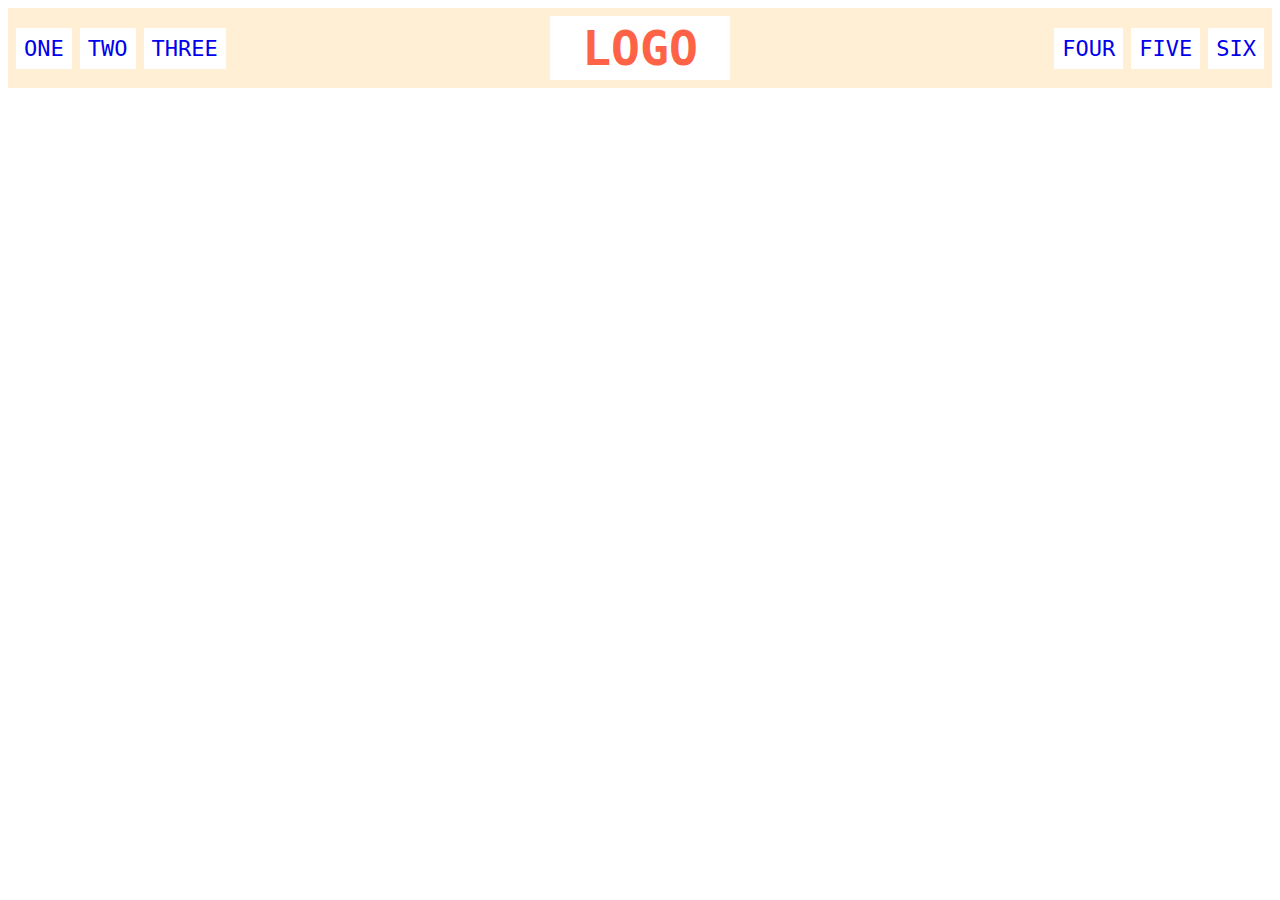
<file: flex/02-flex-header/index.html>
<!DOCTYPE html>
<html lang="en">

<head>
  <meta charset="UTF-8">
  <meta http-equiv="X-UA-Compatible" content="IE=edge">
  <meta name="viewport" content="width=device-width, initial-scale=1.0">
  <title>Flex Header</title>
  <link rel="stylesheet" href="./style.css">
</head>

<body>
  <div class="header">
    <div class="left-links">
      <ul>
        <li><a href="#">ONE</a></li>
        <li><a href="#">TWO</a></li>
        <li><a href="#">THREE</a></li>
      </ul>
    </div>
    <div class="logo">LOGO</div>
    <div class="right-links">
      <ul>
        <li><a href="#">FOUR</a></li>
        <li><a href="#">FIVE</a></li>
        <li><a href="#">SIX</a></li>
      </ul>
    </div>
  </div>
</body>

</html>
</file>
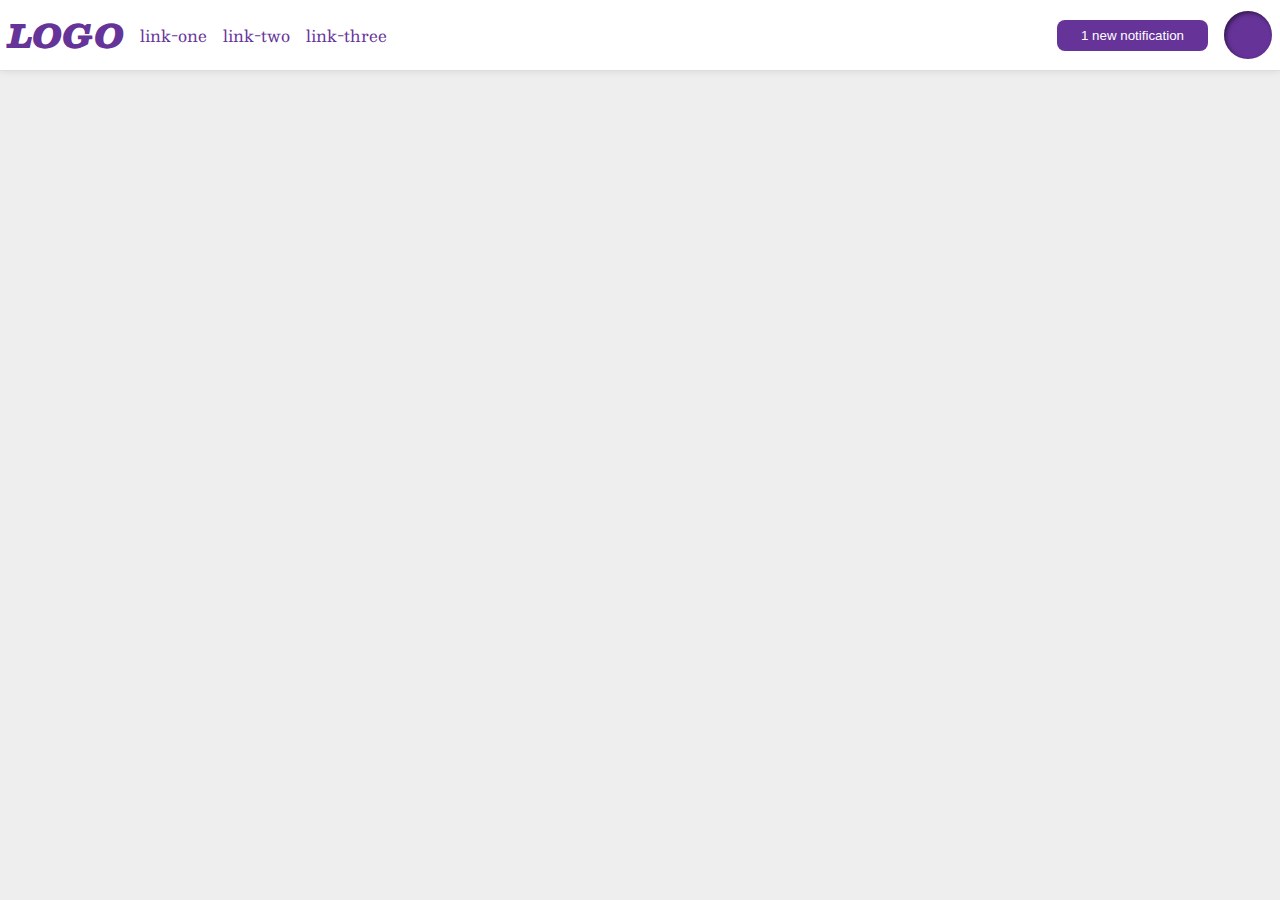
<file: flex/03-flex-header-2/index.html>
<!DOCTYPE html>
<html lang="en">

<head>
  <meta charset="UTF-8">
  <meta http-equiv="X-UA-Compatible" content="IE=edge">
  <meta name="viewport" content="width=device-width, initial-scale=1.0">
  <title>Flex Header 2</title>
  <link rel="stylesheet" href="style.css">
</head>

<body>
  <div class="header">
    <div class="left">
      <div class="logo">
        LOGO
      </div>
      <ul class="links">
        <li><a href="https://google.com">link-one</a></li>
        <li><a href="https://google.com">link-two</a></li>
        <li><a href="https://google.com">link-three</a></li>
      </ul>
    </div>
    <div class="right">
      <button class="notifications">
        1 new notification
      </button>
      <div class="profile-image"></div>
    </div>
  </div>
</body>

</html>
</file>
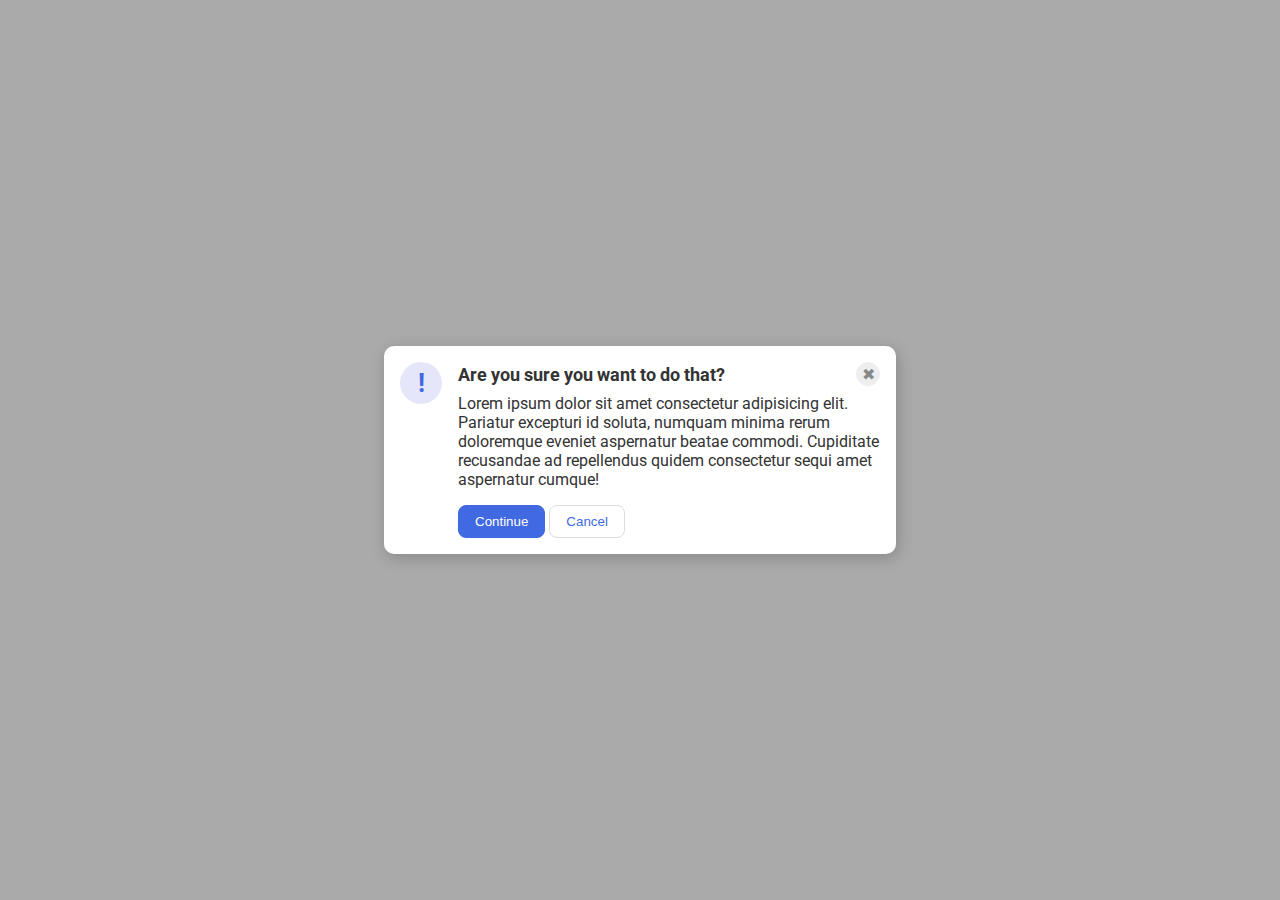
<file: flex/05-flex-modal/index.html>
<!DOCTYPE html>
<html lang="en">

<head>
  <meta charset="UTF-8">
  <meta http-equiv="X-UA-Compatible" content="IE=edge">
  <meta name="viewport" content="width=device-width, initial-scale=1.0">
  <link rel="stylesheet" href="style.css">
  <title>Modal</title>
</head>

<body>
  <div class="modal">
    <div class="icon">!</div>
    <div class="container">
      <div class="header">Are you sure you want to do that?
        <button class="close-button">✖</button>
      </div>
      <div class="text">Lorem ipsum dolor sit amet consectetur adipisicing elit. Pariatur excepturi id soluta, numquam
        minima rerum doloremque eveniet aspernatur beatae commodi. Cupiditate recusandae ad repellendus quidem
        consectetur sequi amet aspernatur cumque!</div>
      <button class="continue">Continue</button>
      <button class="cancel">Cancel</button>
    </div>
  </div>
</body>

</html>
</file>
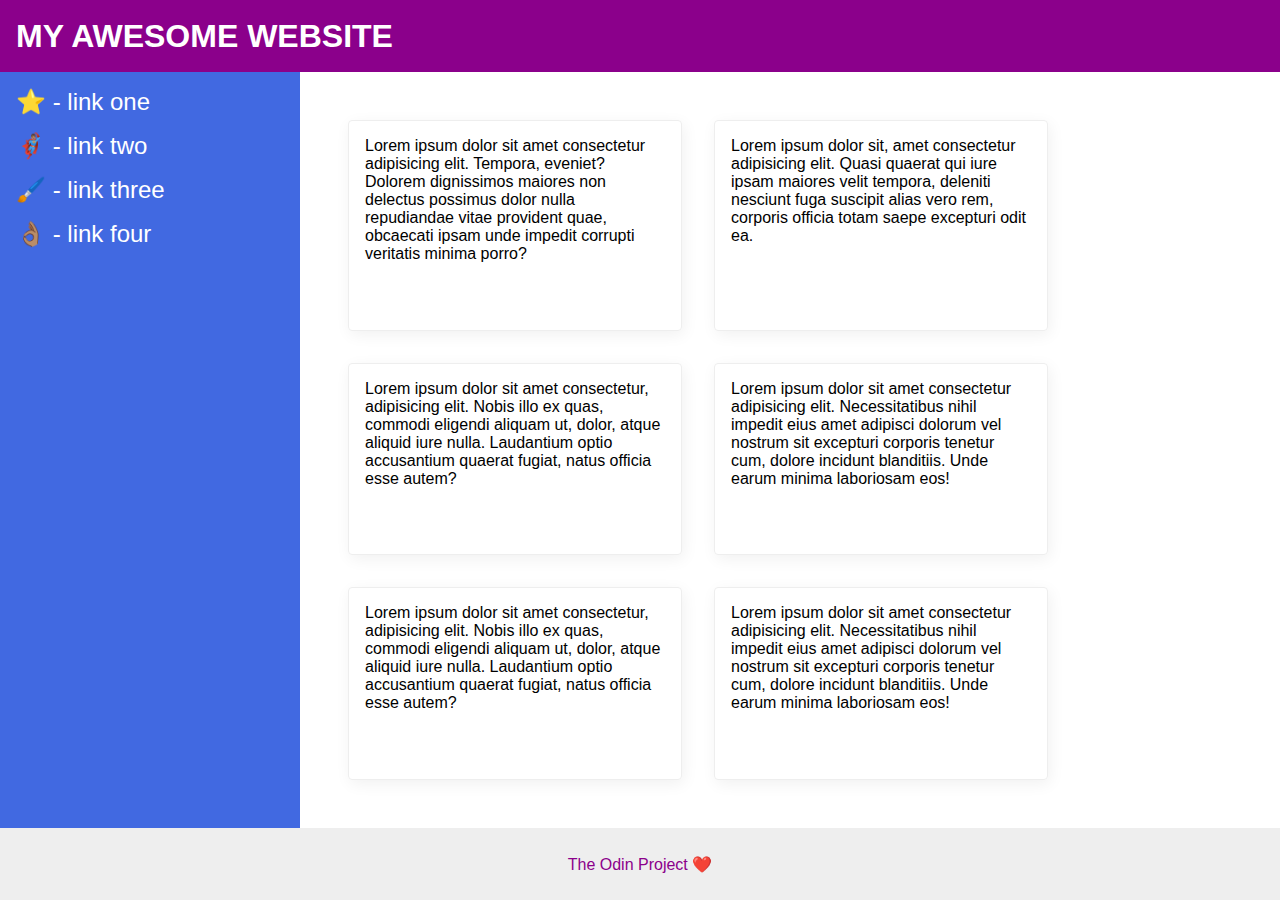
<file: flex/07-flex-layout-2/index.html>
<!DOCTYPE html>
<html lang="en">

<head>
  <meta charset="UTF-8">
  <meta http-equiv="X-UA-Compatible" content="IE=edge">
  <meta name="viewport" content="width=device-width, initial-scale=1.0">
  <title>The Holy Grail</title>
  <link rel="stylesheet" href="style.css">
</head>

<body>
  <div class="header">
    MY AWESOME WEBSITE
  </div>
  <div class="content">
    <div class="sidebar">
      <ul>
        <li><a href="#">⭐ - link one</a></li>
        <li><a href="#">🦸🏽‍♂️ - link two</a></li>
        <li><a href="#">🖌️ - link three</a></li>
        <li><a href="#">👌🏽 - link four</a></li>
      </ul>
    </div>
    <div class="workspace">
      <div class="card">Lorem ipsum dolor sit amet consectetur adipisicing elit. Tempora, eveniet? Dolorem dignissimos
        maiores non delectus possimus dolor nulla repudiandae vitae provident quae, obcaecati ipsam unde impedit
        corrupti
        veritatis minima porro?</div>
      <div class="card">Lorem ipsum dolor sit, amet consectetur adipisicing elit. Quasi quaerat qui iure ipsam maiores
        velit tempora, deleniti nesciunt fuga suscipit alias vero rem, corporis officia totam saepe excepturi odit ea.
      </div>
      <div class="card">Lorem ipsum dolor sit amet consectetur, adipisicing elit. Nobis illo ex quas, commodi eligendi
        aliquam ut, dolor, atque aliquid iure nulla. Laudantium optio accusantium quaerat fugiat, natus officia esse
        autem?</div>
      <div class="card">Lorem ipsum dolor sit amet consectetur adipisicing elit. Necessitatibus nihil impedit eius amet
        adipisci dolorum vel nostrum sit excepturi corporis tenetur cum, dolore incidunt blanditiis. Unde earum minima
        laboriosam eos!</div>
      <div class="card">Lorem ipsum dolor sit amet consectetur, adipisicing elit. Nobis illo ex quas, commodi eligendi
        aliquam ut, dolor, atque aliquid iure nulla. Laudantium optio accusantium quaerat fugiat, natus officia esse
        autem?</div>
      <div class="card">Lorem ipsum dolor sit amet consectetur adipisicing elit. Necessitatibus nihil impedit eius amet
        adipisci dolorum vel nostrum sit excepturi corporis tenetur cum, dolore incidunt blanditiis. Unde earum minima
        laboriosam eos!</div>
    </div>
  </div>

  <div class="footer">
    The Odin Project ❤️
  </div>
</body>

</html>
</file>
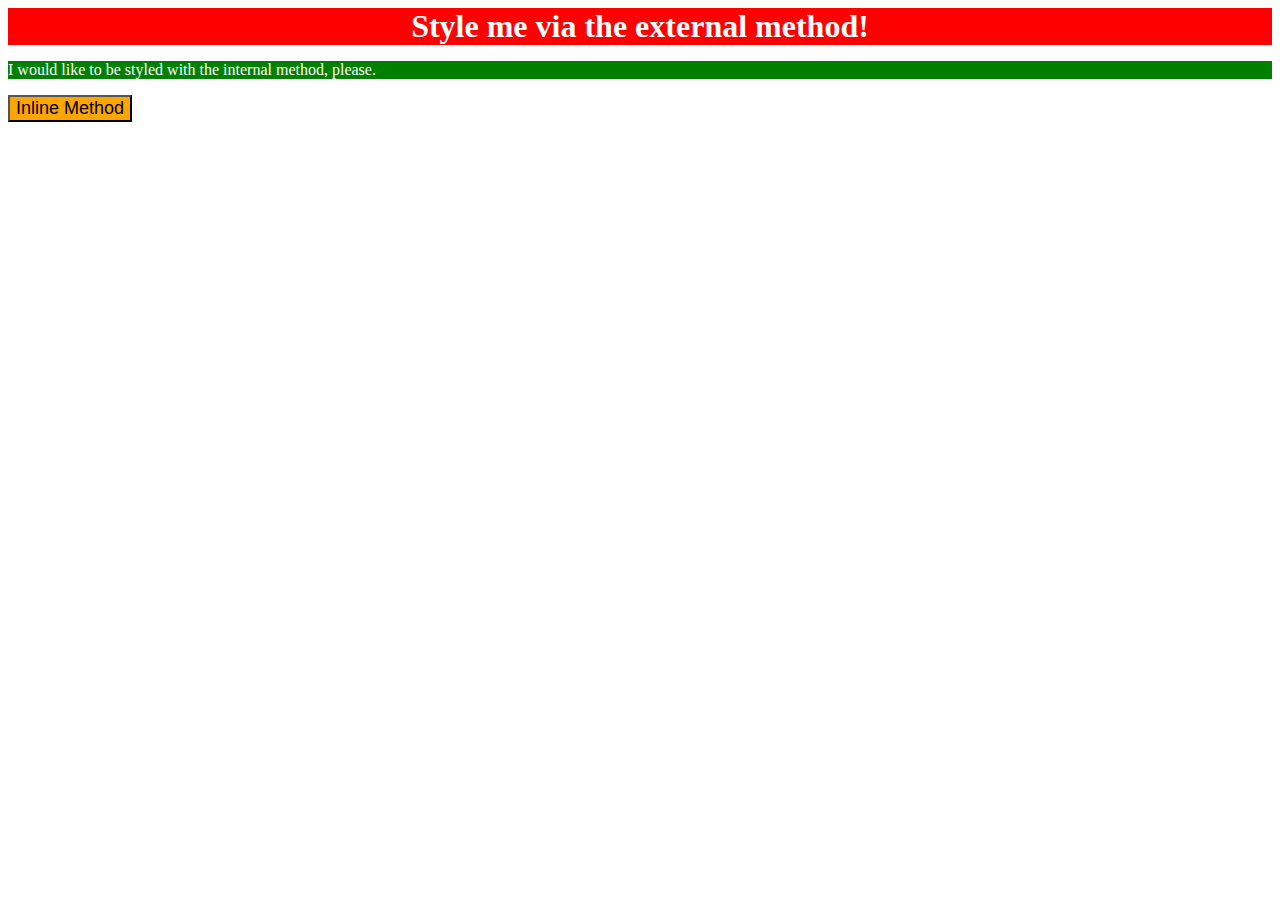
<file: foundations/01-css-methods/index.html>
<!DOCTYPE html>
<html lang="en">

<head>
  <meta charset="UTF-8">
  <meta http-equiv="X-UA-Compatible" content="IE=edge">
  <meta name="viewport" content="width=device-width, initial-scale=1.0">
  <title>Methods for Adding CSS</title>
  <style>
    p {
      background-color: green;
      color: white;
      font-size: 18;
    }
  </style>
  <link rel="stylesheet" href="style.css">
</head>

<body>
  <div>Style me via the external method!</div>
  <p>I would like to be styled with the internal method, please.</p>
  <button style="background-color: orange; font-size: 18px;">Inline Method</button>
</body>

</html>
</file>
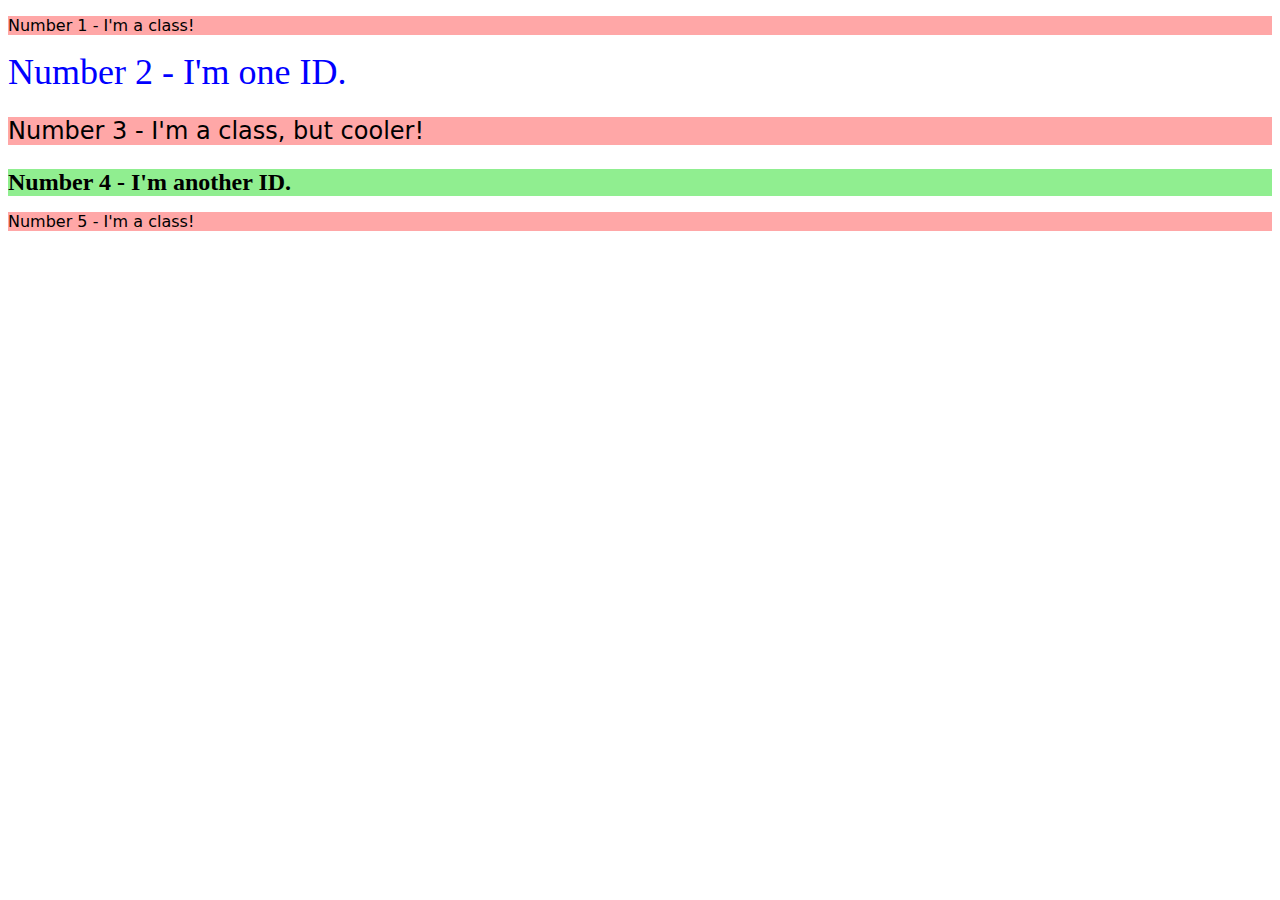
<file: foundations/02-class-id-selectors/index.html>
<!DOCTYPE html>
<html lang="en">

<head>
  <meta charset="UTF-8">
  <meta http-equiv="X-UA-Compatible" content="IE=edge">
  <meta name="viewport" content="width=device-width, initial-scale=1.0">
  <title>Class and ID Selectors</title>
  <link rel="stylesheet" href="style.css">
</head>

<body>
  <p class="oddNumber">Number 1 - I'm a class!</p>
  <div id="number2">Number 2 - I'm one ID.</div>
  <p class="oddNumber" id="number3">Number 3 - I'm a class, but cooler!</p>
  <div id="number4">Number 4 - I'm another ID.</div>
  <p class="oddNumber">Number 5 - I'm a class!</p>
</body>

</html>
</file>
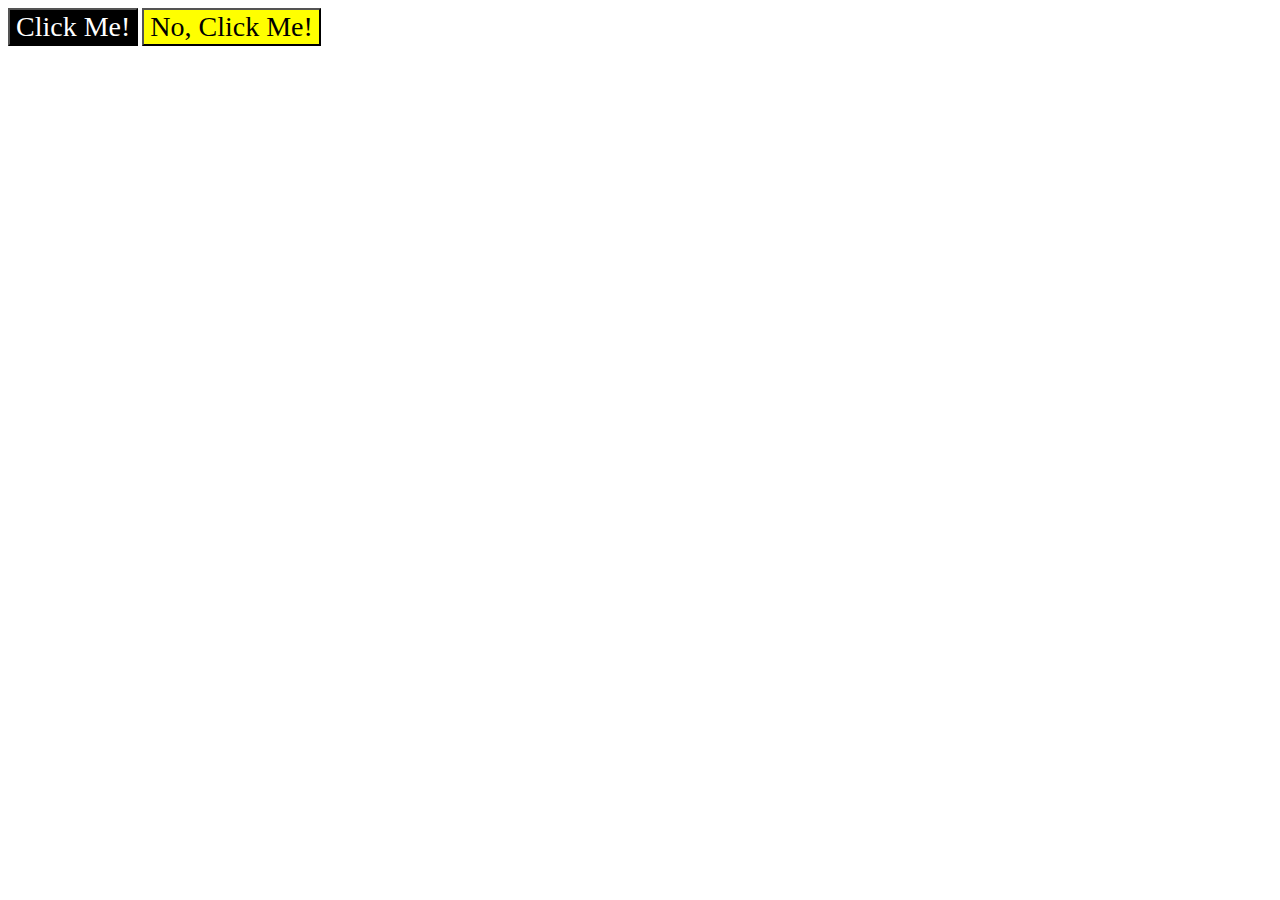
<file: foundations/03-grouping-selectors/index.html>
<!DOCTYPE html>
<html lang="en">

<head>
  <meta charset="UTF-8">
  <meta http-equiv="X-UA-Compatible" content="IE=edge">
  <meta name="viewport" content="width=device-width, initial-scale=1.0">
  <title>Grouping Selectors</title>
  <link rel="stylesheet" href="style.css">
</head>

<body>
  <button class="buttonOk">Click Me!</button>
  <button class="buttonNoOk">No, Click Me!</button>
</body>

</html>
</file>
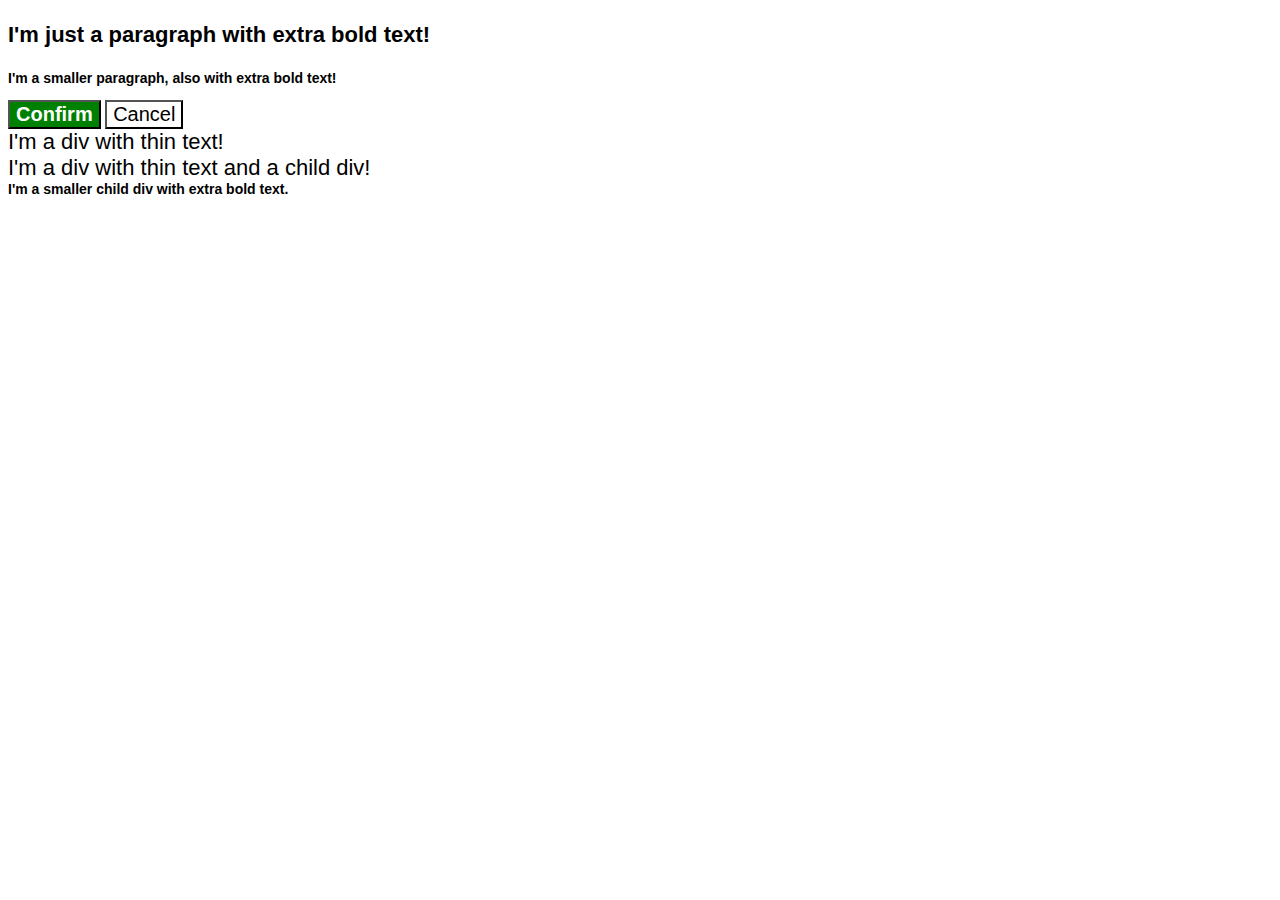
<file: foundations/06-cascade-fix/index.html>
<!DOCTYPE html>
<html lang="en">

<head>
  <meta charset="UTF-8">
  <meta http-equiv="X-UA-Compatible" content="IE=edge">
  <meta name="viewport" content="width=device-width, initial-scale=1.0">
  <title>Fix the Cascade</title>
  <link rel="stylesheet" href="style.css">
</head>

<body>
  <p class="para">I'm just a paragraph with extra bold text!</p>
  <p class="para small-para">I'm a smaller paragraph, also with extra bold text!</p>

  <button id="confirm-button" class="button confirm">Confirm</button>
  <button id="cancel-button" class="button cancel">Cancel</button>

  <div class="text">I'm a div with thin text!</div>
  <div class="text">I'm a div with thin text and a child div!
    <div class="text child">I'm a smaller child div with extra bold text.</div>
  </div>
</body>

</html>
</file>
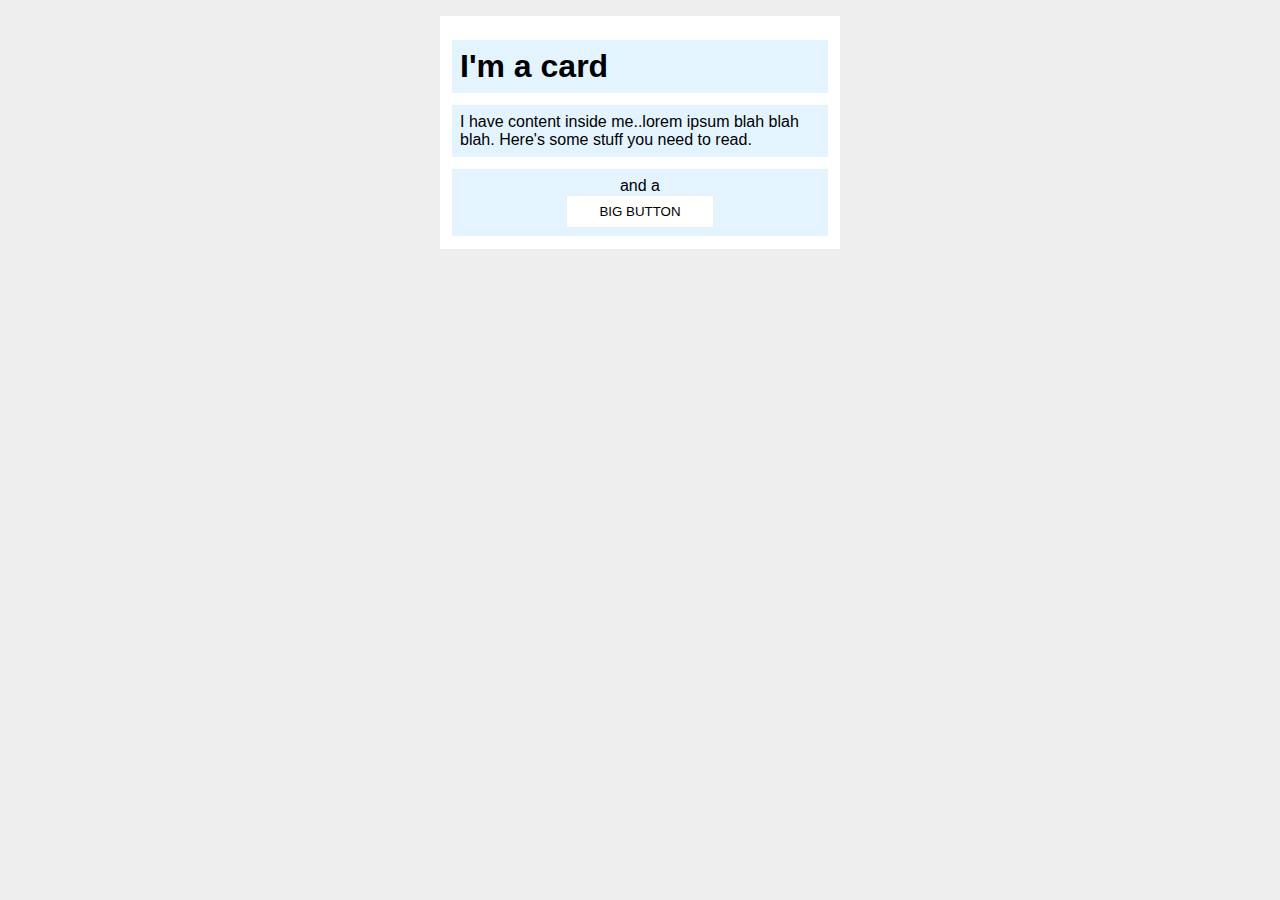
<file: foundations/block-and-inline/02-margin-and-padding-2/index.html>
<!DOCTYPE html>
<html lang="en">
  <head>
    <meta charset="UTF-8">
    <meta http-equiv="X-UA-Compatible" content="IE=edge">
    <meta name="viewport" content="width=device-width, initial-scale=1.0">
    <title>Margin and Padding exercise 2</title>
    <link rel="stylesheet" href="style.css">
  </head>
  <body>
    <div class="card">
      <h1 class="title">I'm a card</h1>
      <div class="content">I have content inside me..lorem ipsum blah blah blah. Here's some stuff you need to read.</div>
      <div class="button-container"><p>and a</p> <button>BIG BUTTON</button></div>
    </div>
  </body>
</html>
</file>
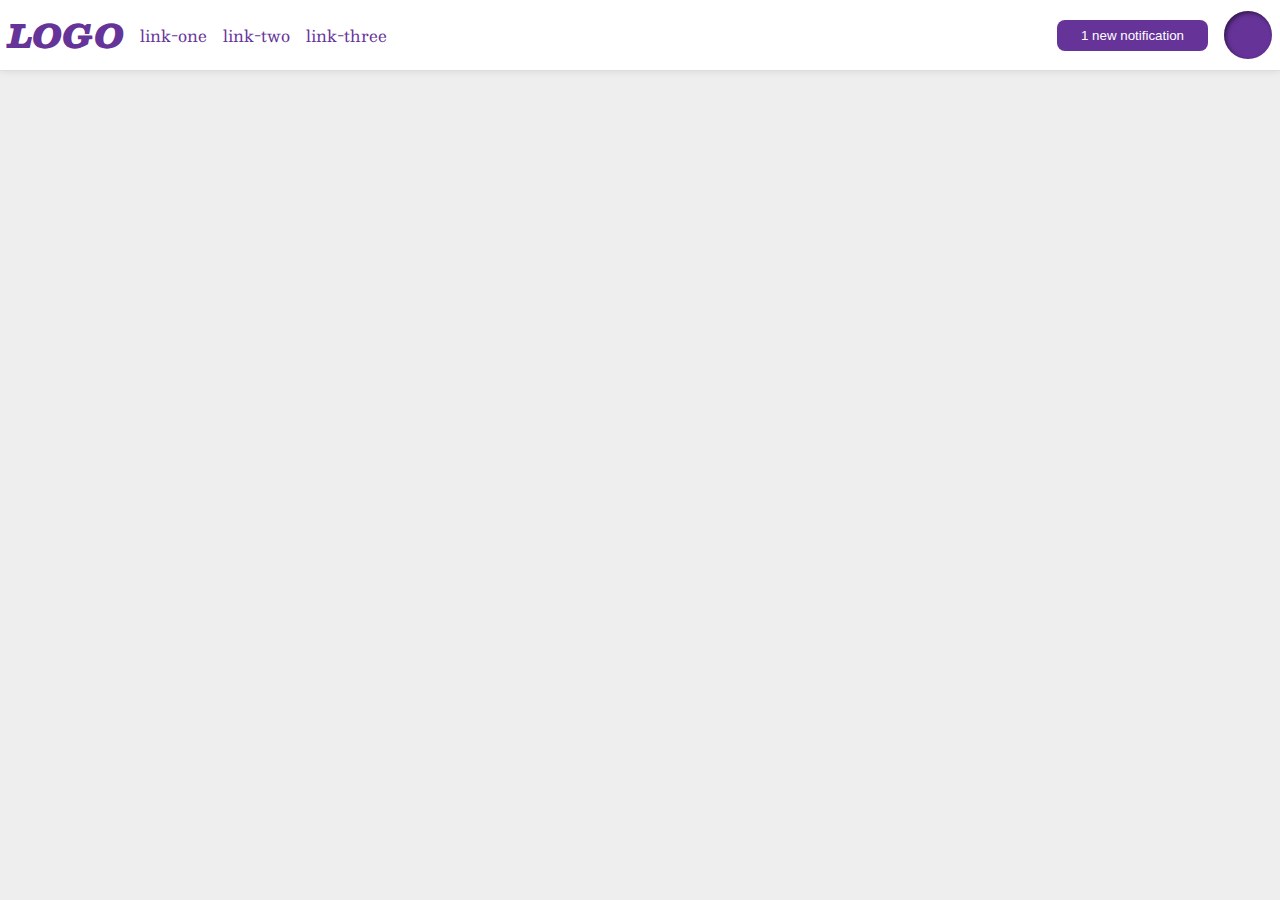
<file: foundations/flex/03-flex-header-2/index.html>
<!DOCTYPE html>
<html lang="en">
  <head>
    <meta charset="UTF-8">
    <meta http-equiv="X-UA-Compatible" content="IE=edge">
    <meta name="viewport" content="width=device-width, initial-scale=1.0">
    <title>Flex Header 2</title>
    <link rel="stylesheet" href="style.css">
  </head>
  <body>
    <div class="header">
      <div class="left">
        <div class="logo">
          LOGO
        </div>
        <ul class="links">
          <li><a href="https://google.com">link-one</a></li>
          <li><a href="https://google.com">link-two</a></li>
          <li><a href="https://google.com">link-three</a></li>
        </ul>
      </div>
      <div class="right">
		  <button class="notifications">
			1 new notification
		  </button>
		  <div class="profile-image"></div>
	  </div>
      
    </div>
  </body>
</html>
</file>
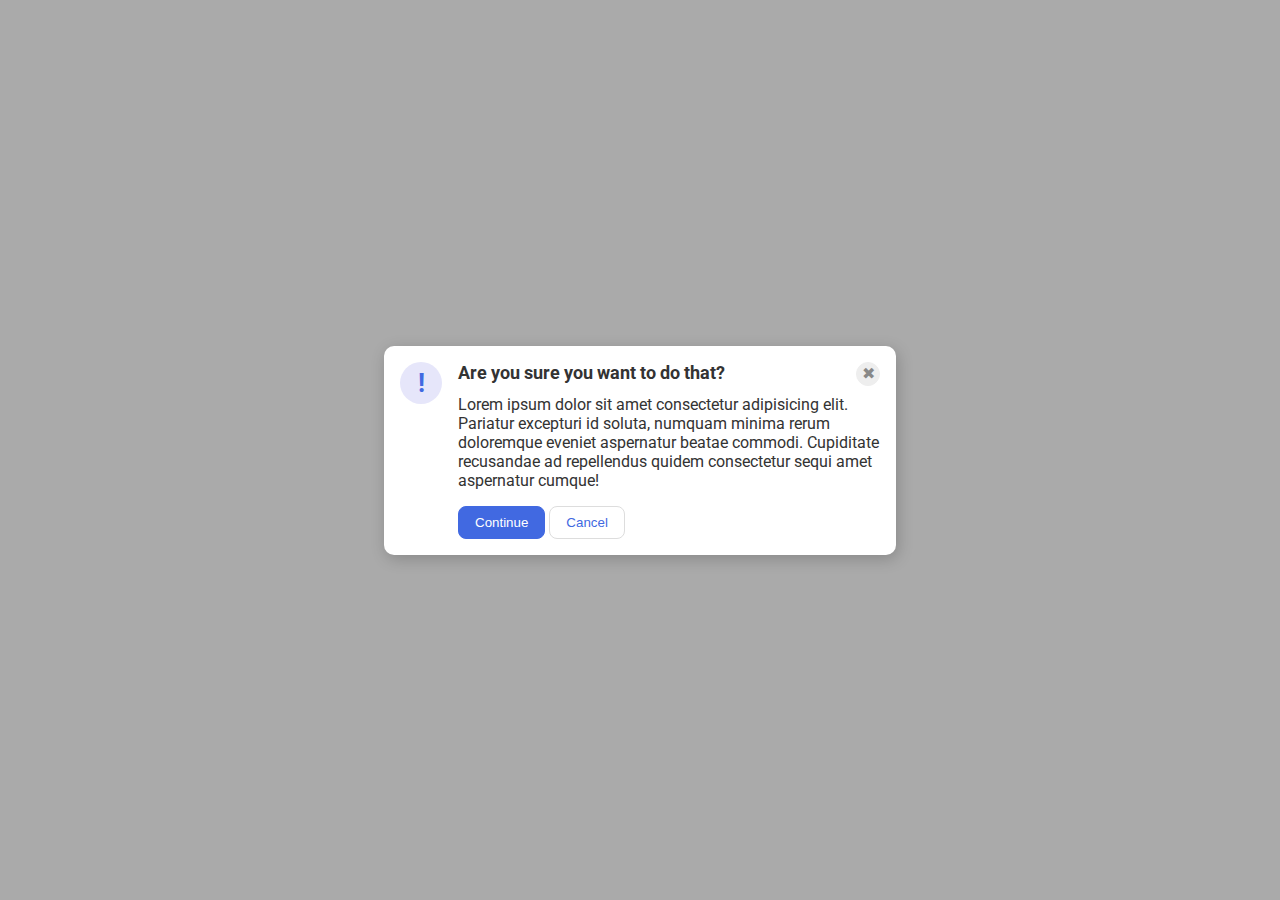
<file: foundations/flex/05-flex-modal/index.html>
<!DOCTYPE html>
<html lang="en">
  <head>
    <meta charset="UTF-8">
    <meta http-equiv="X-UA-Compatible" content="IE=edge">
    <meta name="viewport" content="width=device-width, initial-scale=1.0">
    <link rel="stylesheet" href="style.css">
    <title>Modal</title>
  </head>
  <body>
    <div class="modal">
      <div class="left">
        <div class="icon">!</div>
      </div>
      <div class="right">
        <div class="top">
          <div class="header">Are you sure you want to do that?</div>
          <button class="close-button">✖</button>
        </div>
        <div class="bottom">
          <div class="text">Lorem ipsum dolor sit amet consectetur adipisicing elit. Pariatur excepturi id soluta, numquam minima rerum doloremque eveniet aspernatur beatae commodi. Cupiditate recusandae ad repellendus quidem consectetur sequi amet aspernatur cumque!</div>
          <div class="buttons">
            <button class="continue">Continue</button>
            <button class="cancel">Cancel</button>
          </div>
        </div>
      </div>
    </div>
  </body>
</html>
</file>
<file: flex/02-flex-header/style.css>
.header {
  font-family: monospace;
  background: papayawhip;
}

.logo {
  font-size: 48px;
  font-weight: 900;
  color: tomato;
  background: white;
  padding: 4px 32px;
}


ul {
  /* this removes the dots on the list items*/
  list-style-type: none;
}

a {
  font-size: 22px;
  background: white;
  padding: 8px;
  /* this removes the line under the links */
  text-decoration: none;
}

/* solution */
.header {
  display: flex;
  padding: 8px;
  align-items: center;
  justify-content: space-between;
}

ul {
  display: flex;
  margin: 0;
  padding: 0;
  gap: 8px;
}
</file>
<file: flex/03-flex-header-2/style.css>
/* this is some magical font-importing.  
you'll learn about it later. */
@import url('https://fonts.googleapis.com/css2?family=Besley:ital,wght@0,400;1,900&display=swap');

body {
  margin: 0;
  background: #eee;
  font-family: Besley, serif;
}

.header {
  background: white;
  border-bottom: 1px solid #ddd;
  box-shadow: 0 0 8px rgba(0, 0, 0, .1);
}

.profile-image {
  background: rebeccapurple;
  box-shadow: inset 2px 2px 4px rgba(0, 0, 0, .5);
  border-radius: 50%;
  width: 48px;
  height: 48px;
}

.logo {
  color: rebeccapurple;
  font-size: 32px;
  font-weight: 900;
  font-style: italic;
}

button {
  border: none;
  border-radius: 8px;
  background: rebeccapurple;
  color: white;
  padding: 8px 24px;
}

a {
  /* this removes the line under our links */
  text-decoration: none;
  color: rebeccapurple;
}

ul {
  list-style-type: none;
}

/* solution */
.header {
  display: flex;
  justify-content: space-between;
  padding: 8px;
}

ul {
  display: flex;
  margin: 0;
  padding: 0;
  gap: 16px;
}

.left,
.right {
  display: flex;
  align-items: center;
  gap: 16px;
}
</file>
<file: flex/05-flex-modal/style.css>
@import url('https://fonts.googleapis.com/css2?family=Roboto:wght@400;700&display=swap');

html,
body {
  height: 100%;
}

body {
  font-family: Roboto, sans-serif;
  margin: 0;
  background: #aaa;
  color: #333;
  /* I'll give you this one for free lol */
  display: flex;
  align-items: center;
  justify-content: center;
}

.modal {
  background: white;
  width: 480px;
  border-radius: 10px;
  box-shadow: 2px 4px 16px rgba(0, 0, 0, .2);
}

.icon {
  color: royalblue;
  font-size: 26px;
  font-weight: 700;
  background: lavender;
  width: 42px;
  height: 42px;
  border-radius: 50%;
  display: flex;
  align-items: center;
  justify-content: center;
}

.close-button {
  background: #eee;
  border-radius: 50%;
  color: #888;
  font-weight: 400;
  font-size: 16px;
  height: 24px;
  width: 24px;
  display: flex;
  align-items: center;
  justify-content: center;
  border: 1px solid #eee;
  padding: 0;
}

button {
  cursor: pointer;
  padding: 8px 16px;
  border-radius: 8px;
}

button.continue {
  background: royalblue;
  border: 1px solid royalblue;
  color: white;
}

button.cancel {
  background: white;
  border: 1px solid #ddd;
  color: royalblue;
}

/* solution */
.modal {
  display: flex;
  gap: 16px;
  padding: 16px;
}

.icon {
  flex-shrink: 0;
}

.header {
  display: flex;
  align-items: center;
  justify-content: space-between;
  font-size: 18px;
  font-weight: 700;
  margin-bottom: 8px;
}

.text {
  margin-bottom: 16px;
}
</file>
<file: flex/07-flex-layout-2/style.css>
body {
  font-family: -apple-system, BlinkMacSystemFont, 'Segoe UI', Roboto, Oxygen, Ubuntu, Cantarell, 'Open Sans', 'Helvetica Neue', sans-serif;
  margin: 0;
  min-height: 100vh;
}


.header {
  height: 72px;
  background: darkmagenta;
  color: white;
}

.footer {
  height: 72px;
  background: #eee;
  color: darkmagenta;
}

.sidebar {
  width: 300px;
  background: royalblue;
  box-sizing: border-box;
}

.card {
  border: 1px solid #eee;
  box-shadow: 2px 4px 16px rgba(0, 0, 0, .06);
  border-radius: 4px;
}

/* solution */
body {
  display: flex;
  flex-direction: column;
}

.header {
  font-size: 32px;
  font-weight: 900;
  padding-left: 16px;
}


.header,
.footer {
  align-items: center;
  display: flex;
}

.content {
  flex: 1;
  display: flex;
}

.sidebar {
  flex-shrink: 0;
  padding: 16px;
}

.workspace {
  display: flex;
  flex-wrap: wrap;
  padding: 48px;
  gap: 32px;
}

.footer {
  justify-content: center;
}

.sidebar ul {
  list-style-type: none;
  padding: 0;
  margin: 0;
  gap: 16px;
  display: flex;
  flex-direction: column;
}

.card {
  flex-basis: 300px;
  padding: 16px;
}

.sidebar a {
  text-decoration: none;
  color: white;
  font-size: 24px;
}
</file>
<file: foundations/01-css-methods/style.css>
div {
    background-color: red;
    color: white;
    font-size: 32px;
    font-weight: bold;
    text-align: center;
}
</file>
<file: foundations/02-class-id-selectors/style.css>
.oddNumber {
    background-color: rgb(255, 167, 167);
    font-family: verdana, "DejaVu Sans", sans-serif;
}

#number2 {
    color: blue;
    font-size: 36px;
}

#number3 {
    font-size: 24px;
}

#number4 {
    background-color: lightgreen;
    font-size: 24px;
    font-weight: bold;
}
</file>
<file: foundations/03-grouping-selectors/style.css>
.buttonOk,
.buttonNoOk {
    font-size: 28px;
    font-family: 'Times New Roman', 'Helvetica', 'sans-serif';
}

.buttonOk {
    background-color: black;
    color: white;
    font: weight, bold;
}

.buttonNoOk {
    background-color: yellow;
}
</file>
<file: foundations/06-cascade-fix/style.css>
body {
  font-family: Arial, Helvetica, sans-serif;
}

.para,
.small-para {
  color: hsl(0, 0%, 0%);
  font-weight: 800;
}

.para {
  font-size: 22px;
}

.small-para {
  font-size: 14px;
  font-weight: 800;
}

.button {
  background-color: rgb(255, 255, 255);
  color: rgb(0, 0, 0);
  font-size: 20px;
}

.confirm {
  background: green;
  color: white;
  font-weight: bold;
}

div.text {
  color: rgb(0, 0, 0);
  font-size: 22px;
  font-weight: 100;
}

.text .child {
  color: rgb(0, 0, 0);
  font-weight: 800;
  font-size: 14px;
}
</file>
<file: foundations/block-and-inline/02-margin-and-padding-2/style.css>
body {
  background: #eee;
  font-family: sans-serif;
  font-size: 16px
}

.card {
  width: 400px;
  background: #fff;
  margin: 16px auto;
  padding: 12px 0 1px 0;
}

.card > * {
  margin: 12px;
  padding: 8px;
}

.title {
  background: #e3f4ff;
}

.content {
  background: #e3f4ff;
}

.button-container {
  background: #e3f4ff;
}


p, button {
  margin: 0 auto;
  width: fit-content;
}

button {
  background: white;
  border: 1px solid #eee;
  display: block;
  padding: 8px 32px;
}
</file>
<file: foundations/flex/03-flex-header-2/style.css>
/* this is some magical font-importing.  
you'll learn about it later. */
@import url('https://fonts.googleapis.com/css2?family=Besley:ital,wght@0,400;1,900&display=swap');

body {
  margin: 0;
  background: #eee;
  font-family: Besley, serif;
}

.header {
  background: white;
  border-bottom: 1px solid #ddd;
  box-shadow: 0 0 8px rgba(0,0,0,.1);
  display: flex;
  justify-content: space-between;
  padding: 8px;
}

.profile-image {
  background: rebeccapurple;
  box-shadow: inset 2px 2px 4px rgba(0,0,0,.5);
  border-radius: 50%;
  width: 48px;
  height: 48px;
}

.logo {
  color: rebeccapurple;
  font-size: 32px;
  font-weight: 900;
  font-style: italic;
}

button {
  border: none;
  border-radius: 8px;
  background: rebeccapurple;
  color: white;
  padding: 8px 24px;
}

a {
  /* this removes the line under our links */
  text-decoration: none;
  color: rebeccapurple;
}

ul {
  list-style-type: none;
  display: flex;
  gap: 16px;
  margin: 0;
  padding: 0;
}

.left, .right {
  display: flex;
  gap: 16px;
  align-items: center;
}
</file>
<file: foundations/flex/05-flex-modal/style.css>
@import url('https://fonts.googleapis.com/css2?family=Roboto:wght@400;700&display=swap');

html, body {
  height: 100%;
}

body {
  font-family: Roboto, sans-serif;
  margin: 0;
  background: #aaa;
  color: #333;
  /* I'll give you this one for free lol */
  display: flex;
  align-items: center;
  justify-content: center;
}

.modal {
  background: white;
  width: 480px;
  border-radius: 10px;
  box-shadow: 2px 4px 16px rgba(0,0,0,.2);
  padding: 16px;
  display: flex;
  gap: 16px;
}

.icon {
  color: royalblue;
  font-size: 26px;
  font-weight: 700;
  background: lavender;
  width: 42px;
  height: 42px;
  border-radius: 50%;
  display: flex;
  align-items: center;
  justify-content: center;
}

.close-button {
  background: #eee;
  border-radius: 50%;
  color: #888;
  font-weight: 400;
  font-size: 16px;
  height: 24px;
  width: 24px;
  display: flex;
  align-items: center;
  justify-content: center;
  border: 1px solid #eee;
  padding: 0;
}

button {
  cursor: pointer;
  padding: 8px 16px;
  border-radius: 8px;
}

button.continue {
  background: royalblue;
  border: 1px solid royalblue;
  color: white;
}

button.cancel {
  background: white;
  border: 1px solid #ddd;
  color: royalblue;
}

.top {
  display: flex;
  justify-content: space-between;
}

.header {
  margin-bottom: 12px;
  font-weight: bold;
  font-size: 18px;
}

.bottom {
  display: flex;
  flex-direction: column;
  gap: 16px;
}
</file>
